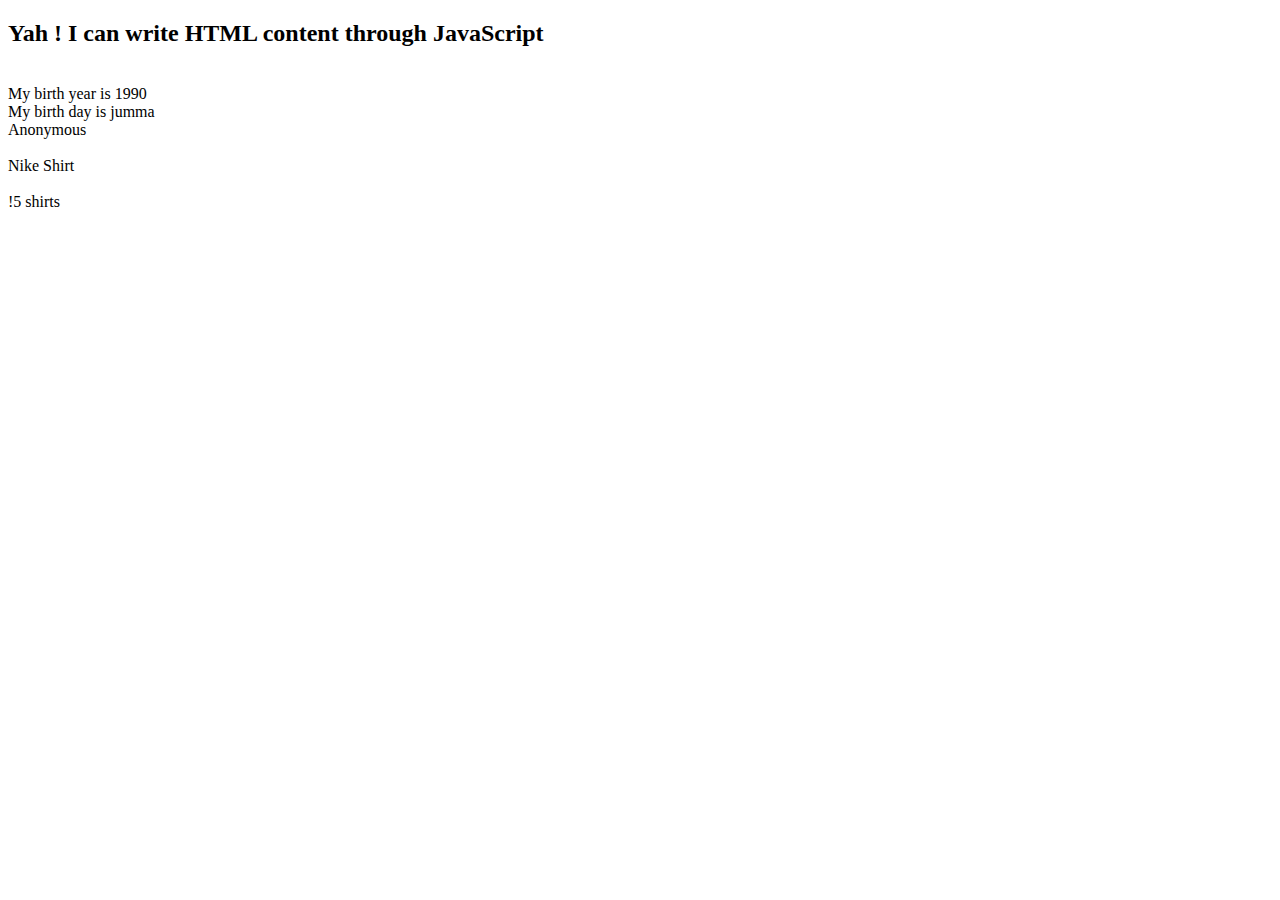
<file: As1/index.html>
<!DOCTYPE html>
<html lang="en">
<head>
    <meta charset="UTF-8">
    <meta name="viewport" content="width=device-width, initial-scale=1.0">
    <title>JavaScript Assigement 1</title>
</head>
<body>
   





    <script src="script.js"></script>
    
</body>
</html>
</file>
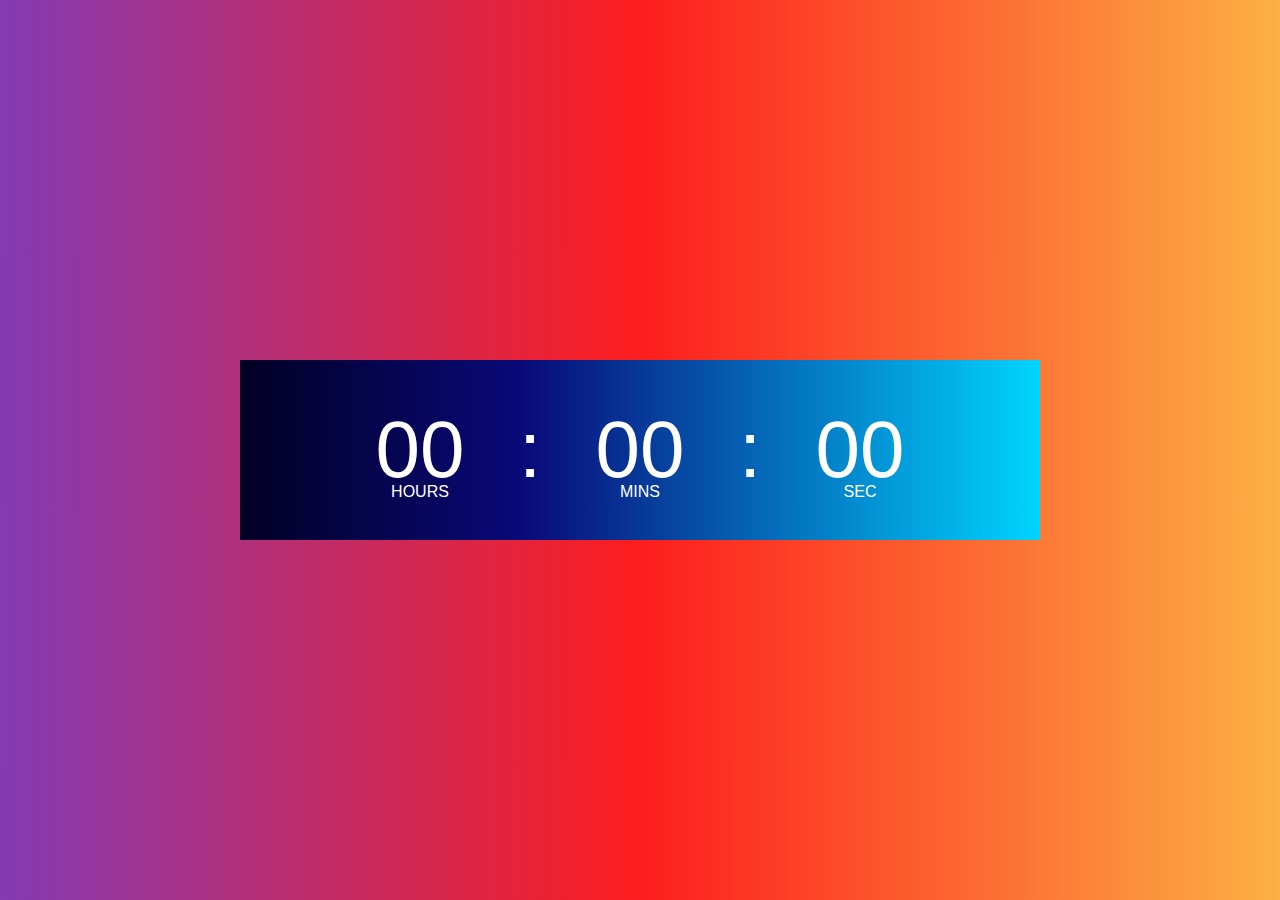
<file: Digital Clock/index.html>
<!DOCTYPE html>
<html lang="en">
<head>
    <meta charset="UTF-8">
    <meta name="viewport" content="width=device-width, initial-scale=1.0">
    <title>Digital Clock</title>
    <link rel="stylesheet" href="style.css">
</head>
<body>
    
<div class="hero">
    <div class="container">
        <div class="clock">
            <span id="hrs">00</span>
            <span>:</span>
            <span id="min">00</span>
            <span>:</span>
            <span id="sec">00</span>
        </div>
    </div>

</div>








    <script src="app.js"></script>
</body>
</html>
</file>
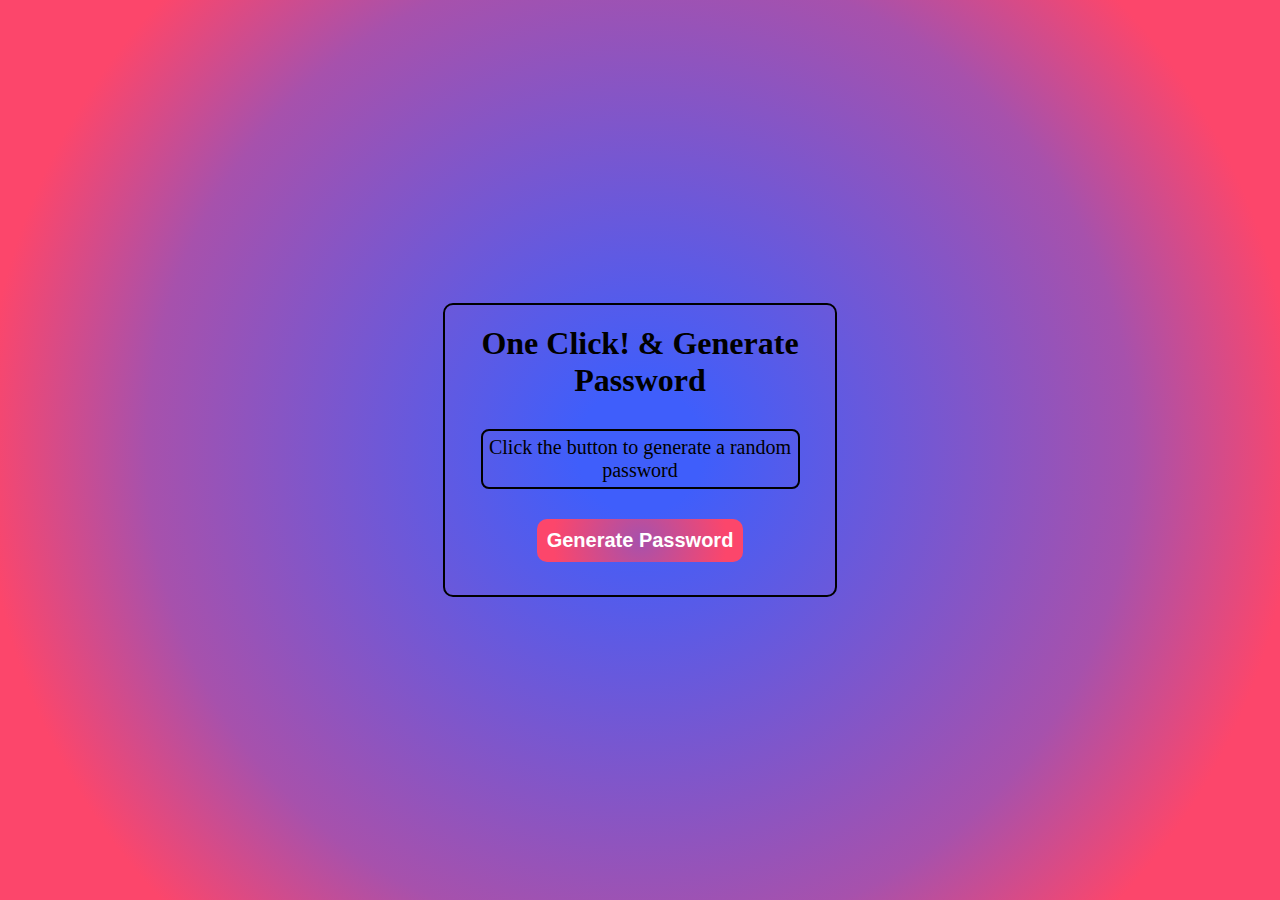
<file: Guess Game 2/index.html>
<!DOCTYPE html>
<html lang="en">
<head>
    <meta charset="UTF-8">
    <meta name="viewport" content="width=device-width, initial-scale=1.0">
    <title>Generate Password</title>
     <style>
        body{
            background: #3F5EFB;
background: radial-gradient(circle, rgba(63, 94, 251, 1) 8%, rgba(167, 81, 172, 1) 63%, rgba(252, 70, 107, 1) 84%);
        }
        *{
    margin: 0px;
    padding: 0px;
}
body{
    display: flex;
    justify-content: center;
    align-items: center;
    height: 100vh;  
    
}
.box{
    height: 250px;
    width: 350px;
    text-align: center;
    
      
      color: black;
      border: 2px solid black;
   border-radius: 10px;
    padding: 30px;
  
  border-radius: 10px;
  padding: 20px;

}
#pass{
    border: 2px solid rgb(0, 0, 0);
    text-align: center;
    margin: 30px 0%;
    border-radius: 8px;
    font-size: 20px;
    padding-top: 5px;
    padding-bottom: 5px;
    width: 90%;
    margin-left: auto;
    margin-right: auto;
    
}
button{
    border: 1px solid black;
    
    background: #3F5EFB;
background: radial-gradient(circle, rgba(63, 94, 251, 1) 0%, rgba(167, 81, 172, 1) 0%, rgba(252, 70, 107, 1) 83%);
    
    
    color: white;
    font-weight: 700;
    padding: 10px;
    border-radius: 10px;
    border: none;
    font-size: 20px;
    cursor: pointer;
}
button:hover{
    background-color: rgb(110, 1, 1);
}




    </style>
</head>
<body>



      <div class="box">
        <h1> One Click! & Generate Password</h1>
        <p id="pass">Click the button to generate a random password</p>
        <button onclick="GeneratePassword()">Generate Password</button>
    </div>
    <script src="app.js"></script>
</body>
</html>
</file>
<file: Digital Clock/style.css>
*{
    margin: 0%;
    padding: 0;
    font-family:Arial, Helvetica, sans-serif;
    box-sizing: border-box;
}
.hero{
    width: 100%;
    min-height: 100vh;
    background: #833AB4;

    background: linear-gradient(90deg, rgba(131, 58, 180, 1) 0%, rgba(253, 29, 29, 1) 50%, rgba(252, 176, 69, 1) 100%);
    color:white;
    position: relative;

}
.container {
    width: 800px;
    height: 180px;
    position: absolute;
    top: 50%;
    left: 50%;
    transform: translate(-50%,-50%);
    /* background-color: blue; */
}
.clock{
    width: 100%;
    height: 100%;
    background: #020024;
background: linear-gradient(90deg, rgba(2, 0, 36, 1) 0%, rgba(9, 9, 121, 1) 35%, rgba(0, 212, 255, 1) 100%);
display: flex;
align-items: center;
justify-content: center;
/* backdrop-filter: blur(40px); */

    /* background: rgba(235,0,255,0.11); */
}
/* .container::before{
    content:'';
    width: 180px;
    height: 180px;
    background-color:yellow;
    border-radius: 5px;
    position: absolute;
    left: -50px;
    top: -50px;
    z-index: -1;
} */

/* .container::after{
    content:'';
    width: 180px;
    height: 180px;
    background-color:green;
    border-radius: 50%;

    position: absolute;
    right: -30px;
    bottom: -50px;
    z-index: -1;
} */
.clock span{
    font-size: 80px;
    width: 110px;
    display: inline-block;
    text-align: center;
    position: relative;

}
.clock span::after{
    
    font-size: 16px;
    position: absolute;
    bottom: -5px;
    left: 50%;
    transform: translateX(-50%);
}
#hrs::after{
    content: 'HOURS';
}
#min::after{
    content: 'MINS';
}
#sec::after{
    content: 'SEC';
}
</file>
